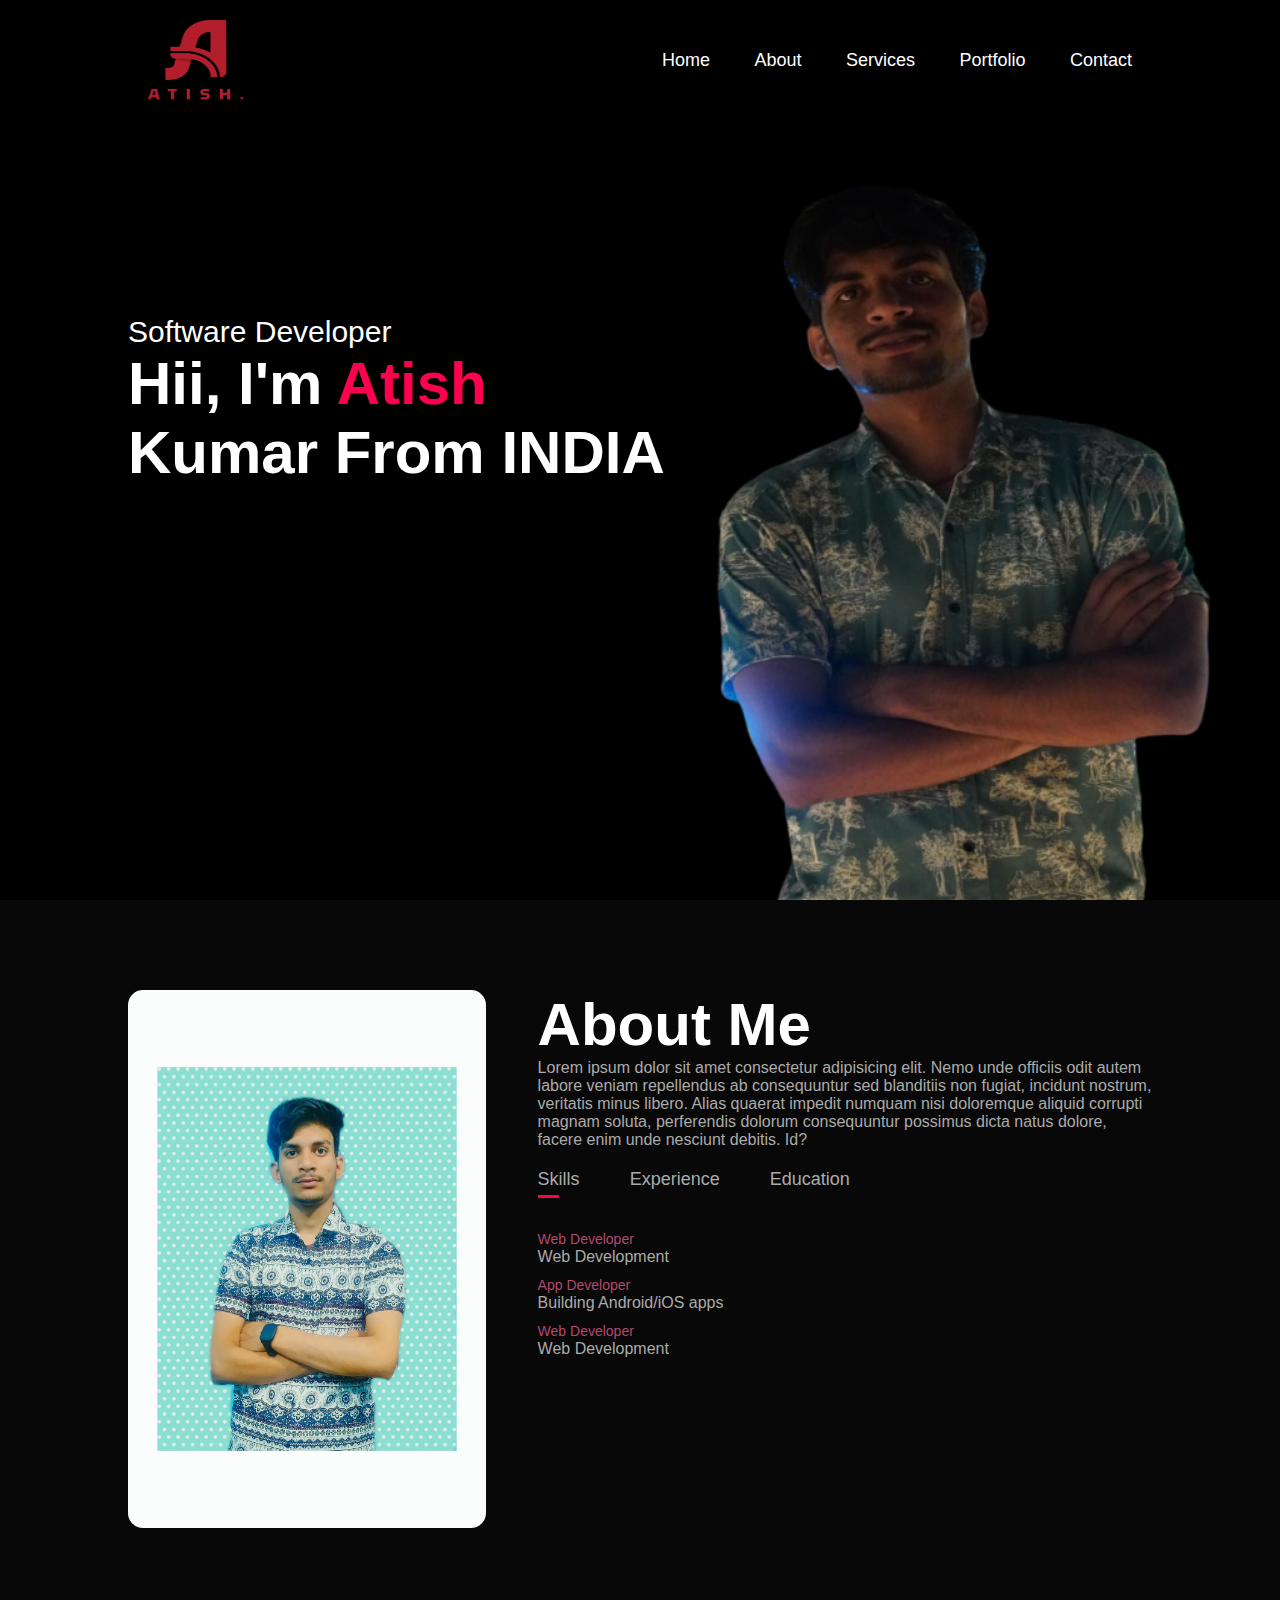
<file: Portfolio_Website/index.html>
<!DOCTYPE html>
<html lang="en">
<head>
    <meta charset="UTF-8">
    <meta name="viewport" content="width=device-width, initial-scale=1.0">
    <title>Personal Portfolio Website</title>
    <link rel="stylesheet" href="style.css">
</head>
<body>
   <div id="header">
    <div class="container">
        <nav>
            <img src="images/logo.png" class="logo">
            <ul>
                <li><a href="#">Home</a></li>
                <li><a href="#">About</a></li>
                <li><a href="#">Services</a></li>
                <li><a href="#">Portfolio</a></li>
                <li><a href="#">Contact</a></li>
            </ul>
        </nav>
        <div class="header_text">
            <p>Software Developer</p>
            <h1>Hii, I'm <span>Atish</span> <br>Kumar From INDIA</h1>
        </div>
    </div>
   </div> 
<!-- /*--------------------About---------------------*/ -->
   <div id="About">
    <div class="container">
        <div class="row">
            <div class="col-1">
                <img src="images/Profile_Img.jpg">
            </div>
            <div class="col-2">
                <h1 class="subtitle">About Me</h1>
                <p>Lorem ipsum dolor sit amet consectetur adipisicing elit. Nemo unde officiis odit autem labore veniam repellendus ab consequuntur sed blanditiis non fugiat, incidunt nostrum, veritatis minus libero. Alias quaerat impedit numquam nisi doloremque aliquid corrupti magnam soluta, perferendis dolorum consequuntur possimus dicta natus dolore, facere enim unde nesciunt debitis. Id?</p>
                <div class="tab-title">
                    <p class="tab-links active-links" onclick="opentab('skills')">Skills</p>
                    <p class="tab-links" onclick="opentab('experience')">Experience</p>
                    <p class="tab-links" onclick="opentab('education')">Education</p>
                </div>
                <div class="tab-contains active-tab" id="skills">
                    <ul>
                        <li><span>Web Developer</span><br>Web Development</li>
                        <li><span>App Developer</span><br>Building Android/iOS apps</li>
                        <li><span>Web Developer</span><br>Web Development</li>
                    </ul>
                </div>
                <div class="tab-contains" id="experience">
                    <ul>
                        <li><span>Web Developer</span><br>Web Development</li>
                        <li><span>App Developer</span><br>Building Android/iOS apps</li>
                        <li><span>Web Developer</span><br>Web Development</li>
                    </ul>
                </div>
                <div class="tab-contains" id="education">
                    <ul>
                        <li><span>2020</span><br>10th from CBSE(94.6%)</li>
                        <li><span>2022</span><br>12th from CBSE(96.2%)</li>
                        <li><span>2022-2026(expected)</span><br>B.Tech from IIT Jodhpur</li>
                    </ul>
                </div>
            </div>
        </div>
    </div>
   </div>

   <script>
        var tablinks = document.getElementsByClassName("tab-links");
        var tabcontents = document.getElementsByClassName("tab-contains");

        function opentab(tabname){
            for(tablink of tablinks){
                tablink.classList.remove("active-links");
            }
            for(tabcontent of tabcontents){
                tabcontent.classList.remove("active-tab");
            }
            event.currentTarget.classList.add("active-links");
            document.getElementById(tabname).classList.add("active-tab");
        }
   </script>
</body>
</html>
</file>
<file: Portfolio_Website/style.css>
*{
    margin: 0;
    padding: 0;
    font-family: 'Poppins',sans-serif;
    box-sizing: border-box;
}
body{
    background: #080808;
    color: #fff;
}
#header{
    width: 100%;
    height: 100vh;
    background-image: url(images/Web_Photo_Editor.jpg);
    background-size: cover;
    background-position: center;
}
.container{
    padding: 10px 10%;
}

nav{
    display: flex;
    align-items: center;
    justify-content: space-between;
    flex-wrap: wrap;
}
.logo{
    width: 140px;
    height: 100px;
}
nav ul li{
    display: inline-block;
    list-style: none;
    margin: 10px 20px;
}
nav ul li a{
    color: #fff;
    text-decoration: none;
    font-size: 18px;
    position: relative;
}
nav ul li a::after{
    content: '';
    width: 0;
    height: 3px;
    background: #ff004f;
    position: absolute;
    left: 0;
    bottom: -6px;
    transition: 0.5s;
}
nav ul li a:hover::after{
    width: 100%;
}
.header_text{
    margin-top: 20%;
    font-size: 30px;
}
.header_text h1{
    font-size: 60px;
}
.header_text h1 span{
    color: #ff004f;
}
/* --------------------About--------------------- */

#About{
    padding: 80px 0;
    color: #ababab;
}
.row{
    display: flex;
    justify-content: space-between;
    flex-wrap: wrap;
}
.col-1{
    flex-basis: 35%;
}
.col-1 img {
    width: 100%;
    border-radius: 15px;
}
.col-2{
    flex-basis: 60%;
}
.subtitle{
    font-size: 60px;
    font-weight: 600;
    color: #fff;
}
.tab-title{
    display: flex;
    margin: 20px 0 40px;
}
.tab-links{
    margin-right: 50px;
    font-size: 18px;
    font-weight: 500;
    cursor: pointer;
    position: relative;
}
.tab-links::after{
    content: '';
    width: 0;
    height: 3px;
    background: #ff004f;
    position: absolute;
    left: 0;
    bottom: -8px;
    transition: 0.5s;
}

.tab-links.active-links::after{
    width: 50%;
}
.tab-contains ul li{
    list-style: none;
    margin: 10px 0;
}
.tab-contains ul li span{
    color: #b5476b;
    font-size: 14px;
}
.tab-contains{
    display: none;
}
.tab-contains.active-tab{
    display: block;
}
</file>
